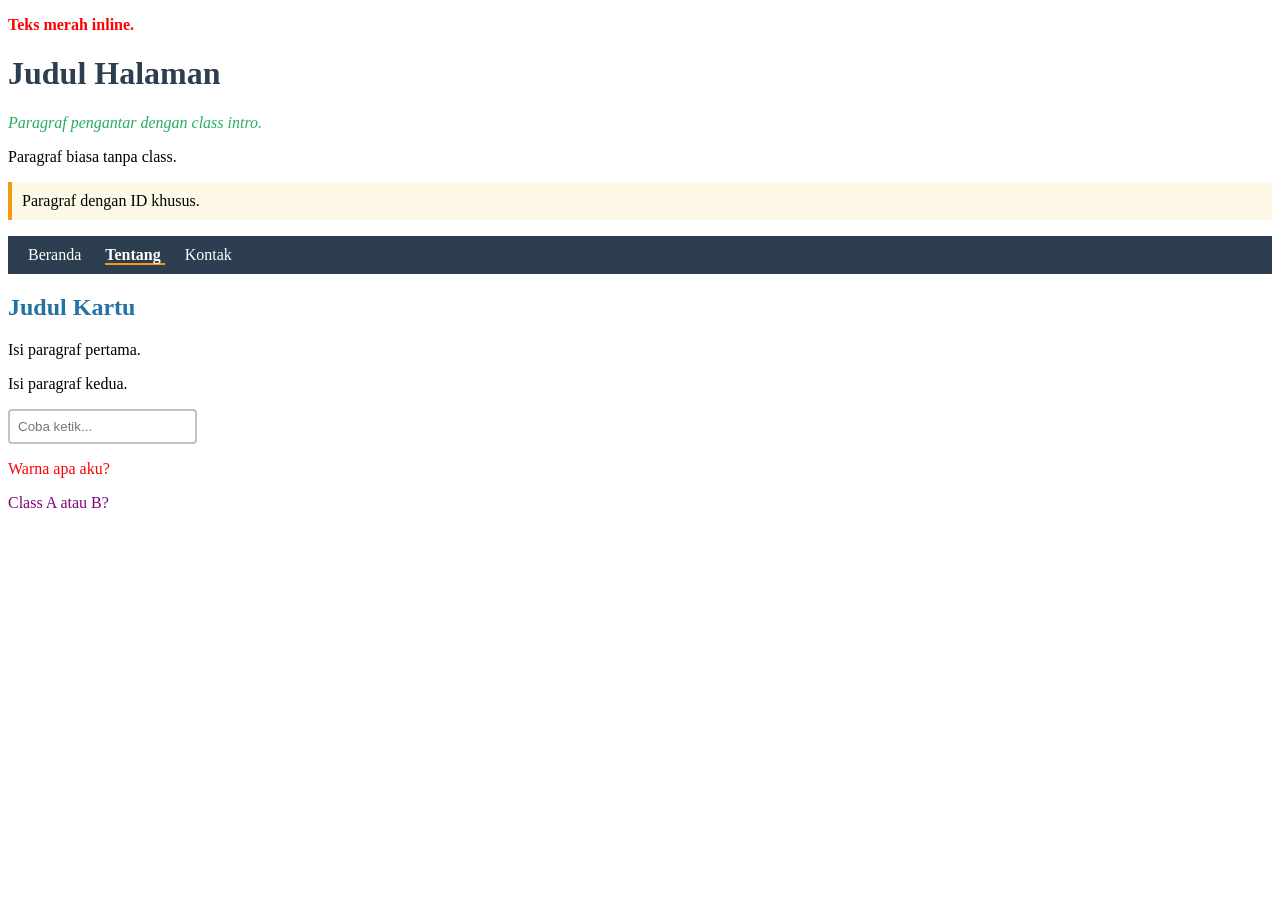
<file: modul-3/index.html>
<!DOCTYPE html>
<html lang="id">
<head>
    <meta charset="UTF-8">
    <meta name="viewport" content="width=device-width, initial-scale=1.0">
    <title>Belajar CSS</title>

    <!-- External CSS: cara yang dianjurkan -->
    <link rel="stylesheet" href="style.css">
</head>
<body>

    <!-- Inline CSS: hanya untuk demonstrasi -->
    <p style="color: red; font-weight: bold;">Teks merah inline.</p>
    <h1>Judul Halaman</h1>
    <p class="intro">Paragraf pengantar dengan class intro.</p>
    <p>Paragraf biasa tanpa class.</p>
    <p id="khusus">Paragraf dengan ID khusus.</p>

    <!-- kode sebelumnya -->
    <nav>
    <a href="#">Beranda</a>
    <a href="#" class="aktif">
        Tentang
    </a>
    <a href="#">Kontak</a>
</nav>
    <section class="kartu">
    <h2>Judul Kartu</h2>
    <p>Isi paragraf pertama.</p>
    <p>Isi paragraf kedua.</p>
</section>
    <input type="text" placeholder="Coba ketik...">

    <!-- Tambahkan di index.html -->
    <p class="teks-biru"
    id="teks-merah">
        Warna apa aku?
    </p>
    <p class="a b">
    Class A atau B?
    </p>

</body>
</html>
</file>
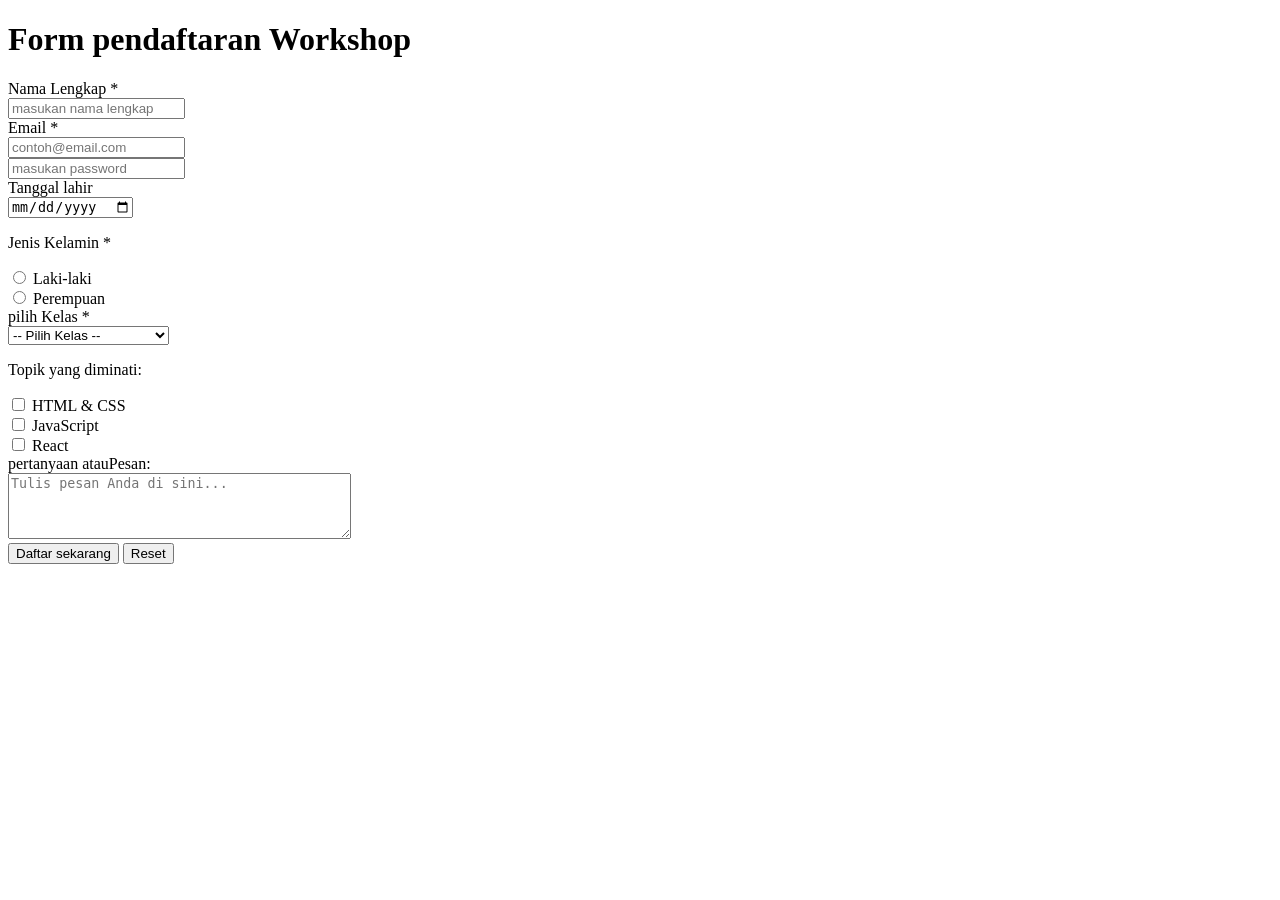
<file: modul-2/form.html>
<!doctype html>
<html lang="id">
  <head>
    <meta charset="UTF-8" />
    <meta name="viewport" content="width=device-width, initial-scale=1.0" />
    <title>Formulir Pendaftaran</title>
  </head>
  <body>
    <h1>Form pendaftaran Workshop</h1>

    <form action="#" method="POST">
      <!-- Nama Lengkap -->
      <div>
        <label for="nama">Nama Lengkap *</label><br />
        <input
          type="text"
          id="nama"
          name="nama"
          placeholder="masukan nama lengkap"
          minlength="3"
          maxlegth="100"
          required
        />
      </div>

      <!-- Email-->
      <div>
        <label for="Email">Email *</label><br />
        <input
          type="email"
          id="email"
          name="email"
          placeholder="contoh@email.com"
          required
        />
      </div>

      <!-- password-->
      <div>
        <input
          type="password"
          id="password"
          name="password"
          minlength="8"
          required
          placeholder="masukan password"
        />
      </div>
      
      <!-- Tanggal lahir -->
      <div>
        <label for="tanggal_lahir"> Tanggal lahir</label><br />
        <input type="date" id="tanggal_lahir" name="tanggal_lahir" />
      </div>

      <!-- Jenis Kelamin (radio)-->
      <div>
        <p>Jenis Kelamin *</p>
        <input type="radio" id="laki" name="jenis_kelamin" value="L" required />
        <label for="laki">Laki-laki</label>
        <br />
        <input type="radio" id="perempuan" name="jenis_kelamin" value="P" />
        <label for="perempuan">Perempuan</label>
      </div>

      <!-- Kelas / Batch (dropdown) -->
      <div>
        <label for="kelas">pilih Kelas *</label><br />
        <select id="kelas" name="kelas" required>
          <option value="">-- Pilih Kelas --</option>
          <option value="A">Kelas A (senin-Rabu)</option>
          <option value="B">Kelas B (selasa-Kamis)</option>
          <option value="C">Kelas C (jumat-Sabtu)</option>
        </select>
      </div>

      <!-- Minat (checkbox - bisa lebih dari satu) -->
      <div>
        <p>Topik yang diminati:</p>
        <input type="checkbox" id="html" name="minat" value="html" />
        <label for="html">HTML & CSS</label>
        <br />
        <input type="checkbox" id="js" name="minat" value="js" />
        <label for="js">JavaScript</label>
        <br />
        <input type="checkbox" id="react" name="minat" value="react" />
        <label for="react">React</label>
        <br />
      </div>

      <!-- Pesan -->
      <div>
        <label for="pesan">pertanyaan atauPesan:</label><br />
        <textarea
          id="pesan"
          name="pesan"
          rows="4"
          cols="40"
          placeholder="Tulis pesan Anda di sini..."
        ></textarea>
      </div>

      <!-- Tombol  -->
      <div>
        <button type="submit">Daftar sekarang</button>
        <button type="reset">Reset</button>
      </div>
    </form>
  </body>
</html>
</file>
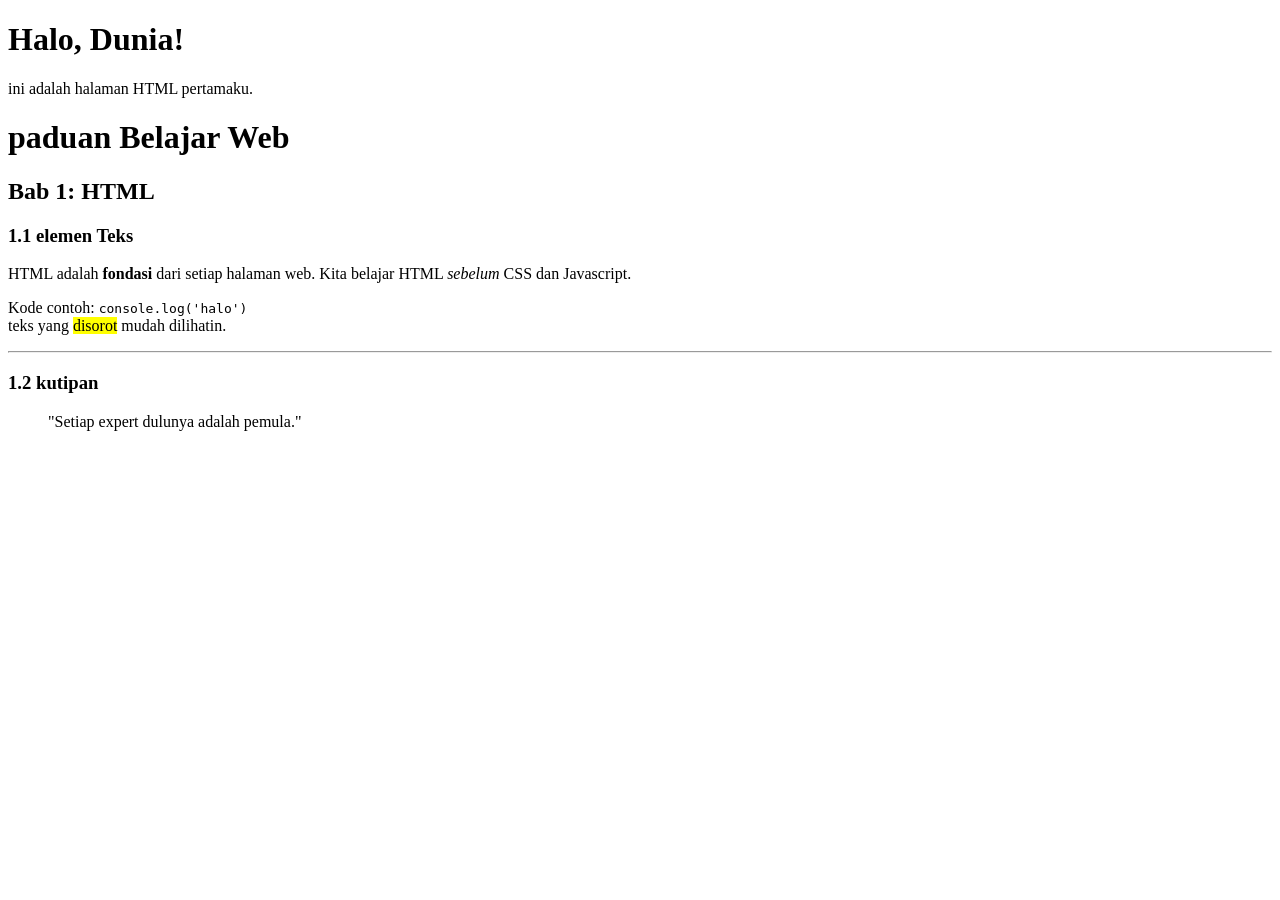
<file: modul-2/indek.html>
<!Doctype html>
<html lang="id">
<head>
    <meta charset="UTF-8">
    <meta name="viewport" content="width=device-width, initial-scale=1.0">
    <title>belajar HTML - Muhammad Alfarisi</title>
</head>
<body>
    <h1>Halo, Dunia!</h1>
    <p>ini adalah halaman HTML pertamaku.</p>

    <h1>paduan Belajar Web</h1>
    <h2>Bab 1: HTML</h2>
    <h3>1.1 elemen Teks</h3>

    <p>
        HTML adalah <strong>fondasi</strong> dari setiap halaman web.
        Kita belajar HTML <em>sebelum</em> CSS dan Javascript.
    </p>

    <p>
        Kode contoh: <code>console.log('halo')</code>
        <br>
        teks yang <mark> disorot</mark> mudah dilihatin.
    </p>

    <hr>

    <h3>1.2 kutipan</h3>
    <blockquote>
        "Setiap  expert dulunya adalah pemula."
    <blockquote>

</body>
</html>
</file>
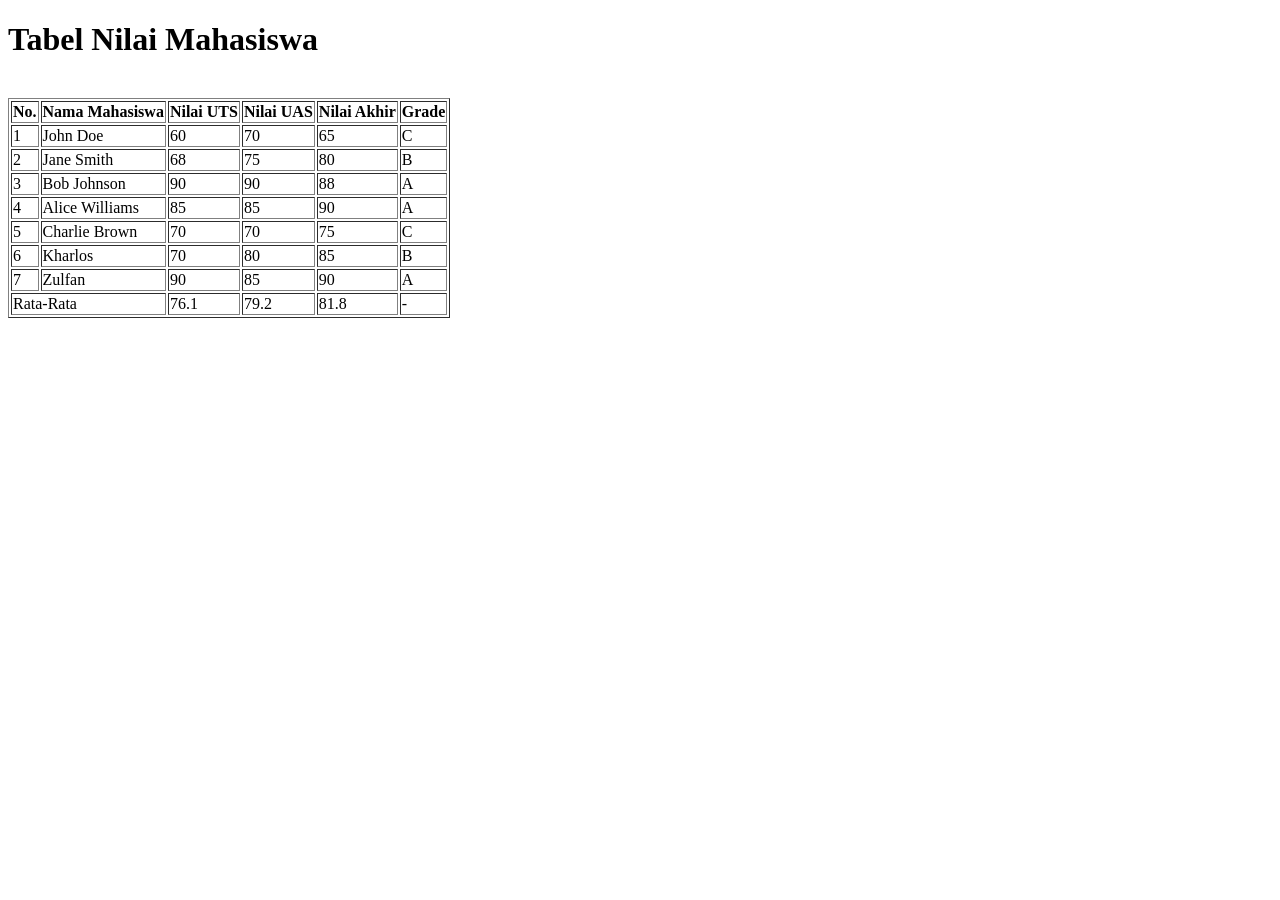
<file: modul-2/latihan1.html>
<!DOCTYPE html>
<html lang="id">
<head>
    <meta charset="UTF-8">
    <meta name="viewport" content="width=device-width, initial-scale=1.0">
    <title>Tabel Nilai Mahasiswa</title>
</head>
<body>
    <h1>Tabel Nilai Mahasiswa </h1>

    <br>
    <table border="1">
        <thead>
            <tr>
                <th scope="col">No.</th>
                <th scope="col">Nama Mahasiswa</th>
                <th scope="col">Nilai UTS</th>
                <th scope="col">Nilai UAS</th>
                <th scope="col">Nilai Akhir</th>
                <th scope="col">Grade</th>
            </tr>
        </thead>
        <tbody>
            <tr>
                <td>1</td>
                <td>John Doe</td>
                <td>60</td>
                <td>70</td>
                <td>65</td>
                <td>C</td>
            </tr>
            <tr>
                <td>2</td>
                <td>Jane Smith</td>
                <td>68</td>
                <td>75</td>
                <td>80</td>
                <td>B</td>
            </tr>
            <tr>
                <td>3</td>
                <td>Bob Johnson</td>
                <td>90</td>
                <td>90</td>
                <td>88</td>
                <td>A</td>
            </tr>
            <tr>
                <td>4</td>
                <td>Alice Williams</td>
                <td>85</td>
                <td>85</td>
                <td>90</td>
                <td>A</td>
            </tr>
            <tr>
                <td>5</td>
                <td>Charlie Brown</td>
                <td>70</td>
                <td>70</td>
                <td>75</td>
                <td>C</td>
            </tr>
            <tr>
                <td>6</td>
                <td>Kharlos</td>
                <td>70</td>
                <td>80</td>
                <td>85</td>
                <td>B</td>
            </tr>
            <tr>
                <td>7</td>
                <td>Zulfan</td>
                <td>90</td>
                <td>85</td>
                <td>90</td>
                <td>A</td>
            </tr>
            </tr>
        </tbody>
        <tfoot>
            <tr>
                <td colspan="2">Rata-Rata</td>
                <td>76.1</td>
                <td>79.2</td>
                <td>81.8</td>
                <td>-</td>
            </tr>
        </tfoot>
    </table>
</body>
</html>
</file>
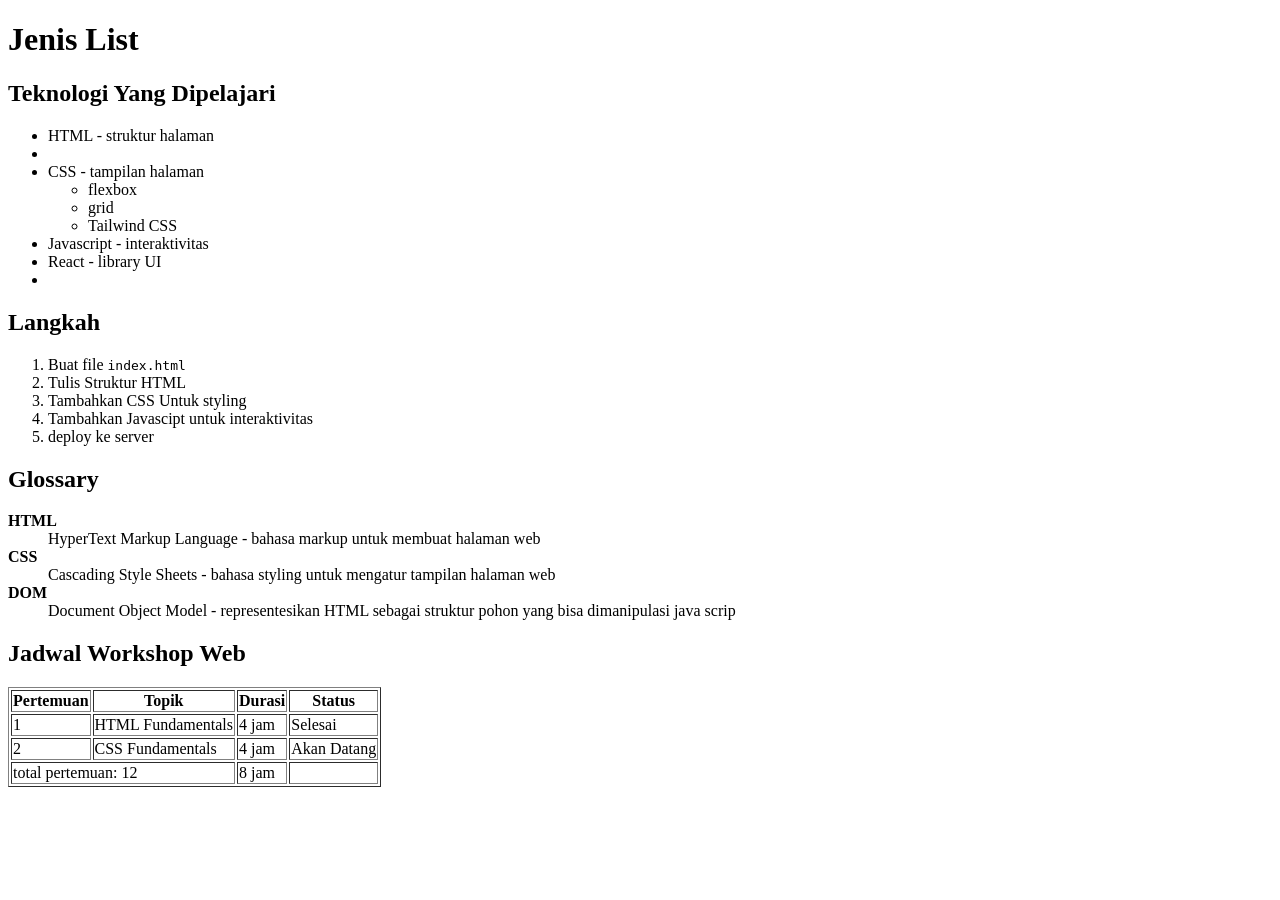
<file: modul-2/list-tabel.html>
<!DOCTYPE html>
<html lang="en">
<head>
    <meta charset="UTF-8">
    <title>Document</title>
</head>
<body>
    
    <h1>Jenis List</h1>

    <!-- unordered list: urutan tidak penting -->
     <h2>Teknologi Yang Dipelajari </h2>
     <ul>
        <li>HTML - struktur halaman<li>
        <li>CSS - tampilan halaman
            <ul>
                <li>flexbox</li>
                <li>grid</li>
                <li>Tailwind CSS</li>
            </ul>
        </li>
        <li>Javascript - interaktivitas</li>
        <li>React - library UI<li></li>
     </ul>
     
    <!-- ordered list: urutan penting -->
     <h2>Langkah </h2>
     <ol>
        <li>Buat file <code>index.html</code></li>
        <li>Tulis Struktur HTML</li>
        <li>Tambahkan CSS Untuk styling</li>
        <li>Tambahkan Javascipt untuk interaktivitas</li>
        <li>deploy ke server</li>
    </ol>

    <!-- Description list: pasangan istilah dan definisi-->
     <h2> Glossary </h2>
     <dl>
        <dt><strong>HTML</strong></dt>
        <dd>HyperText Markup Language - bahasa markup untuk membuat halaman web</dd>

        <dt><strong>CSS</strong></dt>
        <dd>Cascading Style Sheets - bahasa styling untuk mengatur tampilan halaman web</dd>

        <dt><strong>DOM</strong></dt>
        <dd>Document Object Model - representesikan HTML sebagai struktur pohon yang bisa 
        dimanipulasi java scrip</dd>

    </dl>

    <h2>Jadwal Workshop Web</h2>

    <table border="1">
        <thead>           
            <tr>
                <th Scope="col">Pertemuan</th>
                <th Scope="col">Topik</th>
                <th Scope="col">Durasi</th>
                <th Scope="col">Status</th>
            </tr>
        </thead>
        <tbody>
            <tr>
                <td>1</td>
                <td>HTML Fundamentals</td>
                <td>4 jam</td>
                <td>Selesai</td>
            </tr>
            <tr>
                <td>2</td>
                <td>CSS Fundamentals</td>
                <td>4 jam</td>
                <td>Akan Datang</td>
            </tr>
            <tr>
                <td colspan="2">total pertemuan: 12</td>
                <td>8 jam</td>
                <td></td>
            </tr>
        </tbody>
    </table>

</body>
</html>
</file>
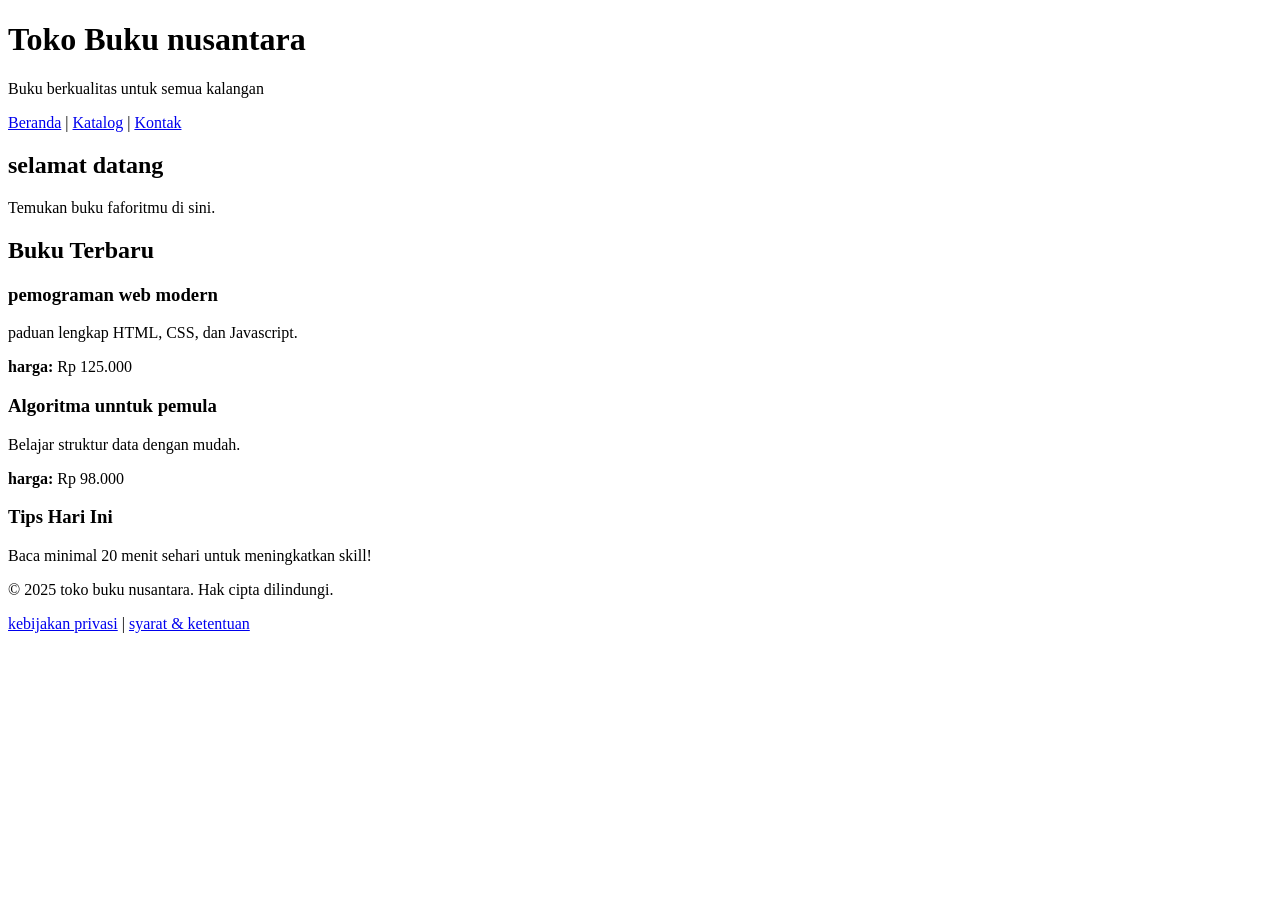
<file: modul-2/semantic.html>
<!Doctype html>
<html lang="id">
<head>
    <meta charset="UTF-8">
    <meta name="viewport" content="width=device-width, initial-scale=1.0">
    <title>Toko Buku Online</title>
</head>
<body>
    <header>
        <h1>Toko Buku nusantara</h1>
        <p>Buku berkualitas untuk semua kalangan</p>
    </header>
                
    <nav>
        <a href="#beranda">Beranda</a> |
        <a href="#Katalog">Katalog</a> |
        <a href="#kontak">Kontak</a>

    </nav>
       
    <main>

        <section id="beranda">
            <h2>selamat datang</h2>
            <p>Temukan buku faforitmu di sini.</p>
        </section>

        <section id="katalog">
            <h2>Buku Terbaru</h2>

         <article>
            <h3>pemograman web modern</h3>
            <p>paduan lengkap HTML, CSS, dan Javascript.</p>
            <p><strong>harga:</strong> Rp 125.000</p>
         </article>
        
         <article>
            <h3>Algoritma unntuk pemula</h3>
            <p>Belajar struktur data dengan mudah.</p>
            <p><strong>harga:</strong> Rp 98.000</p>
         </article>

        </section>

        <aside>
            <h3>Tips Hari Ini</h3>
            <p>Baca minimal 20 menit sehari untuk meningkatkan skill!</p>
        </aside>

    </main>

    <footer>
        <p>&copy; 2025 toko buku nusantara. Hak cipta dilindungi.</p>
        <p><a href="#">kebijakan privasi</a> | <a href="#">syarat & ketentuan</a></p>
    </footer>

</body>
</html>
</file>
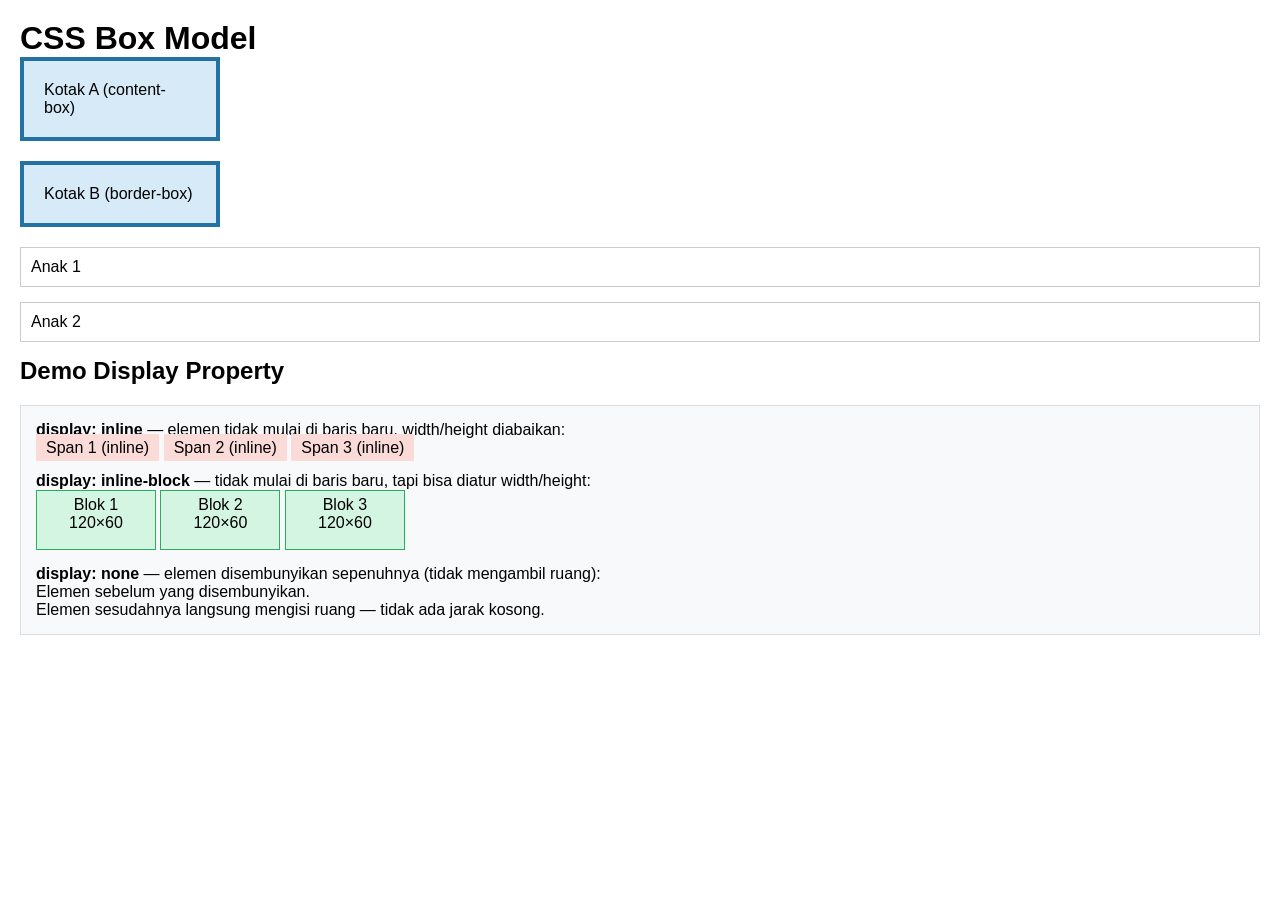
<file: modul-3/box-model.html>
<!DOCTYPE html>
<html lang="id">
<head>
    <meta charset="UTF-8">
    <title>Box Model</title>
    <link rel="stylesheet" href="box-model.css">
</head>
<body>
    <h1>CSS Box Model</h1>

    <div class="kotak-a">
        Kotak A (content-box)
    </div>

    <div class="kotak-b">
        Kotak B (border-box)
    </div>

    <div class="demo-margin">
    <div class="anak-1">Anak 1</div>
    <div class="anak-2">Anak 2</div>
    </div>

    <h2>Demo Display Property</h2>
    <div class="demo-display">
        <p><strong>display: inline</strong> — elemen tidak mulai di baris baru, width/height
    diabaikan:</p>

        <!-- Span adalah inline secara default -->
    <span class="kotak-inline">Span 1 (inline)</span>
    <span class="kotak-inline">Span 2 (inline)</span>
    <span class="kotak-inline">Span 3 (inline)</span>

    <p style="margin-top: 15px;"><strong>display: inline-block</strong> —
        tidak mulai di baris baru, tapi bisa diatur width/height:</p>
    <span class="kotak-inline-block">Blok 1<br>120×60</span>
    <span class="kotak-inline-block">Blok 2<br>120×60</span>
    <span class="kotak-inline-block">Blok 3<br>120×60</span>

    <p style="margin-top: 15px;"><strong>display: none</strong> —
        elemen disembunyikan sepenuhnya (tidak mengambil ruang):</p>

    <p>Elemen sebelum yang disembunyikan.</p>
    <p style="display: none;">Paragraf ini TIDAK tampil (display: none).</p>
    <p>Elemen sesudahnya langsung mengisi ruang — tidak ada jarak kosong.</p>
</div>
</body>
</html>
</file>
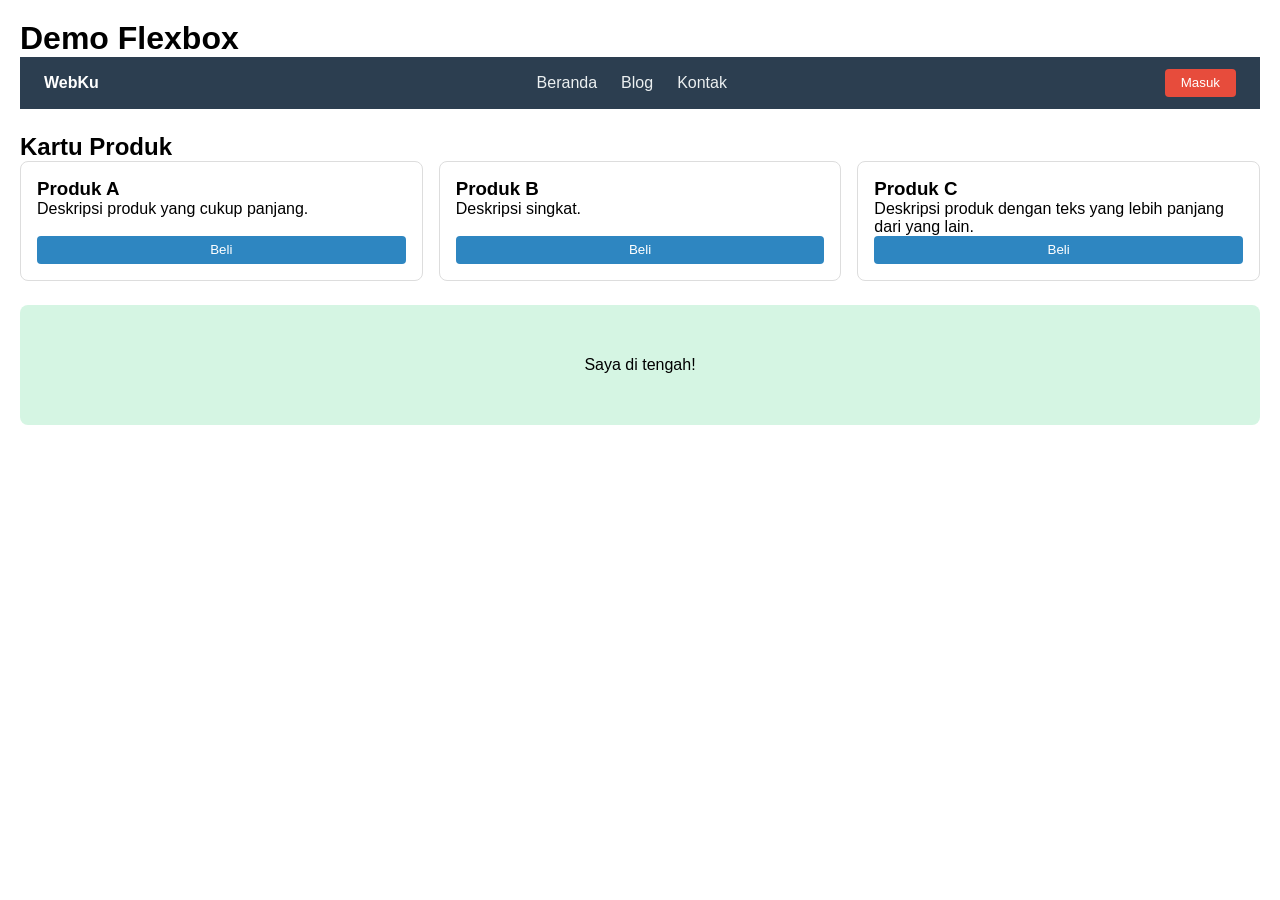
<file: modul-3/flexbox.html>
<!DOCTYPE html>
<html lang="id">
<head>
    <meta charset="UTF-8">
    <title>Flexbox</title>
    <link rel="stylesheet" href="flexbox.css">
</head>
<body>
    <h1>Demo Flexbox</h1>
        <!-- Demo 1: Navbar -->
        <nav class="navbar">
          <div class="logo">WebKu</div>
            <ul class="nav-links">
                <li><a href="#">Beranda</a></li>
                <li><a href="#">Blog</a></li>
                <li><a href="#">Kontak</a></li>
            </ul>
          <button class="btn-masuk">Masuk</button>
        </nav>

        <!-- Demo 2: Card grid -->
    <h2>Kartu Produk</h2>
    <div class="kartu-container">
    <div class="kartu">
         <h3>Produk A</h3>
         <p>Deskripsi produk yang cukup panjang. </p>
         <button>Beli</button>
    </div>
    
<div class="kartu">
    <h3>Produk B</h3>
    <p>Deskripsi singkat.</p>
    <button>Beli</button>
</div>

<div class="kartu">
<h3>Produk C</h3>
<p>Deskripsi produk dengan teks yang lebih panjang dari yang lain.</p>
<button>Beli</button>
</div>
</div>
<!-- Demo 3: Centering -->
<div class="kotak-tengah">
<p>Saya di tengah!</p>
</div>
</body>
</html>
</file>
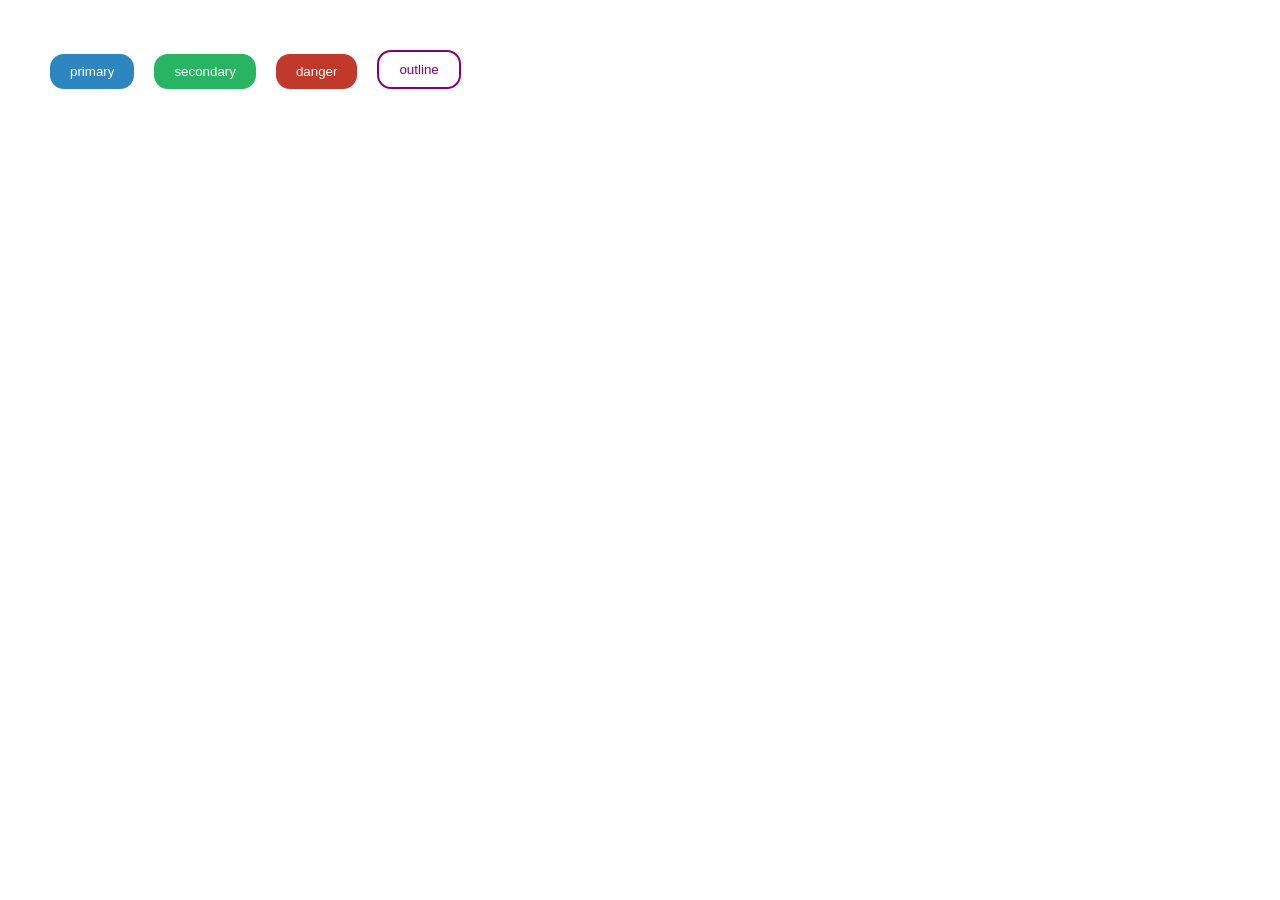
<file: modul-3/Latihan-1.html>
<!-- membuat tombol dengan 4 varian mengggunakan class: btn-primary, .btn-secondary, .btn-danger, .btn-outline -->

<!DOCTYPE html>
<html lang="id">
<head>
    <meta charset="UTF-8">
    <meta name="viewport" content="width=device-width, initial-scale=1.0">
    <title>Latihan Button</title>
    <link rel="stylesheet" href="latihan-1.css">
</head>

    <body>
    <div class="container">
        <button class="btn btn-primary">primary</button>
        <button class="btn btn-secondary">secondary</button>
        <button class="btn btn-danger">danger</button>
        <button class="btn btn-outline">outline</button>
    </div>
</body>
</html>
</file>
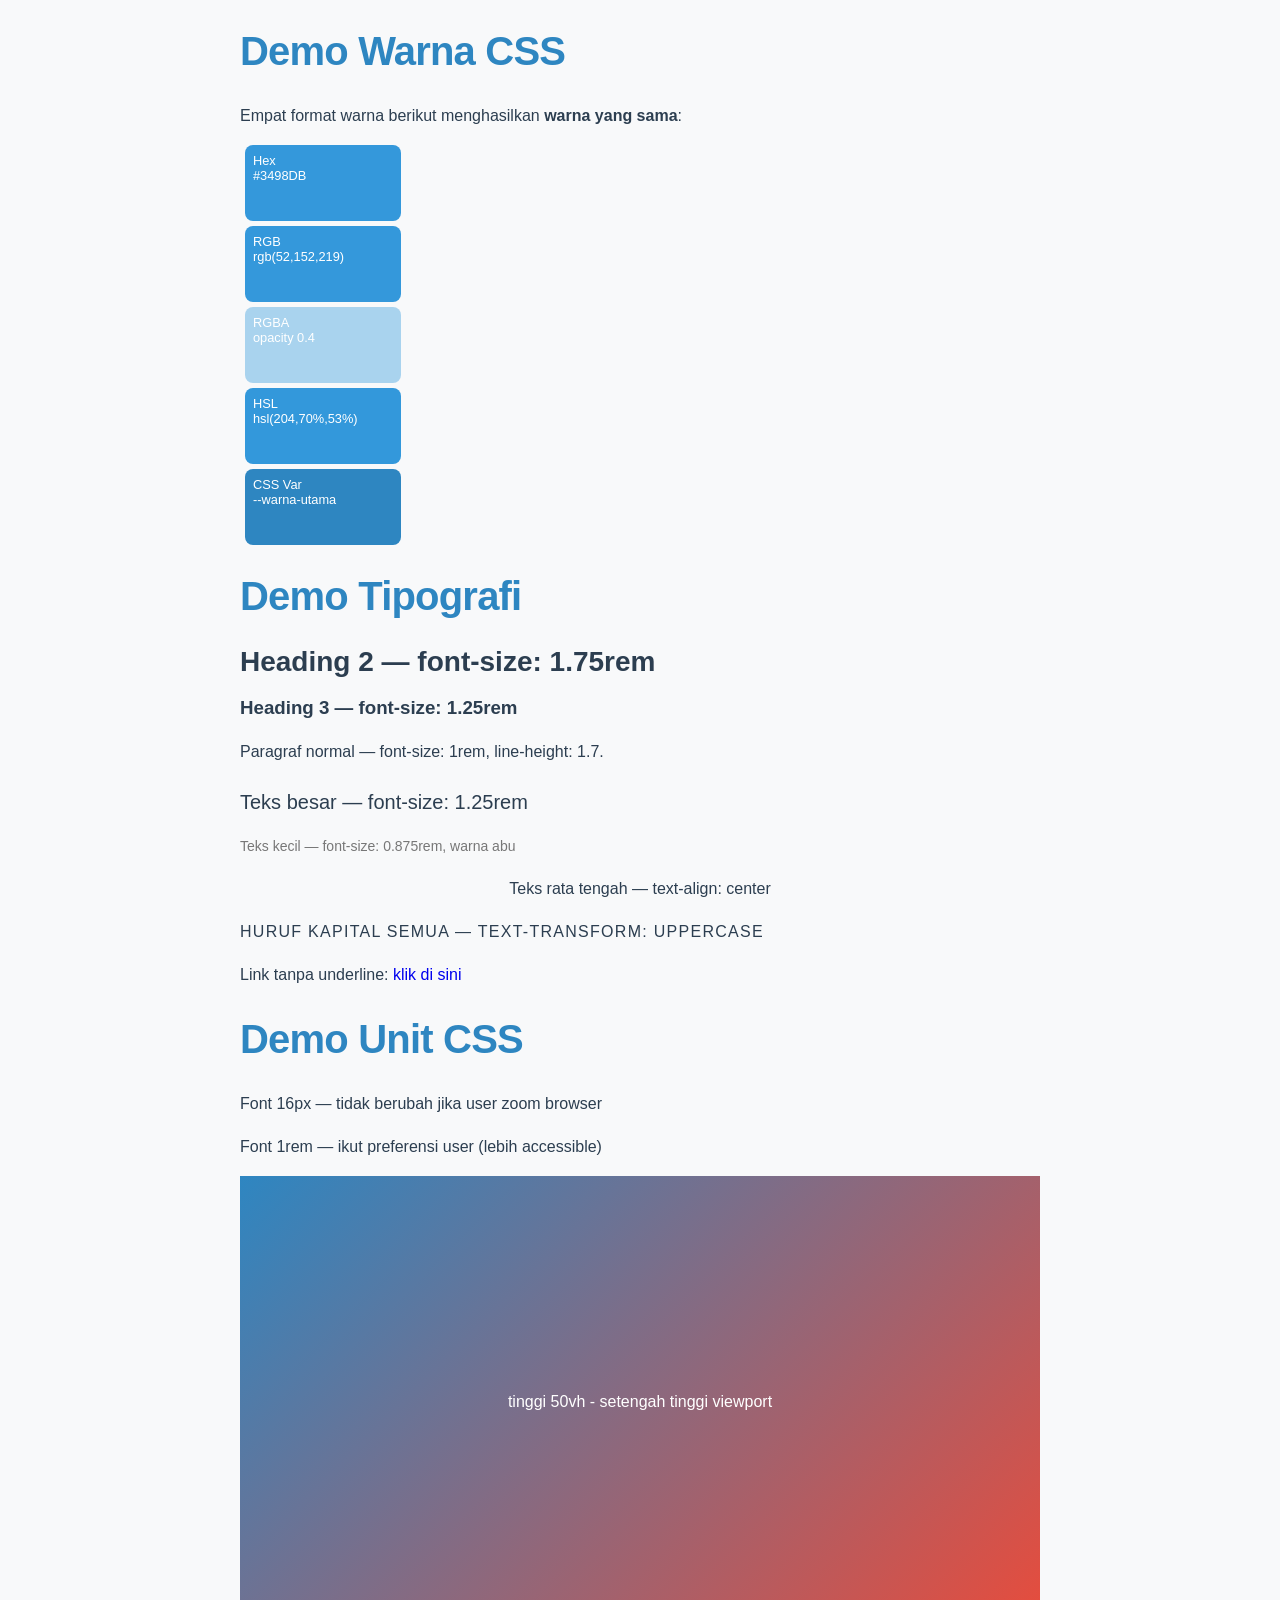
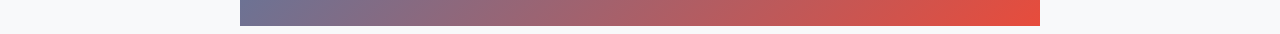
<file: modul-3/tifografi.html>
<!DOCTYPE html>
<html lang="id">
<head>
    <meta charset="UTF-8">
    <meta name="viewport" content="width=device-width, initial-scale=1.0">
    <title>Warna, Tipografi & Unit CSS</title>
    <link rel="stylesheet" href="tipografi.css">

    <link href="https://fonts.google.com/css2?family=Inter:wght@400;600;700&display=swap"
        rel="stylesheet">
</head>
<body>

    <main class="container">

    <!-- Demo Format Warna -->
        <h1>Demo Warna CSS</h1>
        <p>Empat format warna berikut menghasilkan <strong>warna yang sama</strong>:</p>
        <div class="kotak-warna warna-hex">Hex<br>#3498DB</div>
        <div class="kotak-warna warna-rgb">RGB<br>rgb(52,152,219)</div>
        <div class="kotak-warna warna-rgba">RGBA<br>opacity 0.4</div>
        <div class="kotak-warna warna-hsl">HSL<br>hsl(204,70%,53%)</div>
        <div class="kotak-warna warna-var">CSS Var<br>--warna-utama</div>
    
    <!-- Demo Tipografi -->
        <h1>Demo Tipografi</h1>  
        <h2>Heading 2 — font-size: 1.75rem</h2>
        <h3>Heading 3 — font-size: 1.25rem</h3>
        <p>Paragraf normal — font-size: 1rem, line-height: 1.7.</p>
        <p class="teks-besar">Teks besar — font-size: 1.25rem</p>
        <p class="teks-kecil">Teks kecil — font-size: 0.875rem, warna abu</p>
        <p class="teks-tengah">Teks rata tengah — text-align: center</p>
        <p class="uppercase">Huruf kapital semua — text-transform: uppercase</p>
        <p>Link tanpa underline: <a href="#" class="no-underline">klik di sini</a></p>

    <!-- Demo Unit CSS -->
        <h1>Demo Unit CSS</h1>
        <p class="font-px">Font 16px — tidak berubah jika user zoom browser</p>
        <p class="font-rem">Font 1rem — ikut preferensi user (lebih accessible)</p>

        <!-- Hero section untuk demo vh -->
       <div class="hero">
            <p>tinggi 50vh - setengah tinggi viewport</p>
        </div>
    </main>
</body>
</html>
</file>
<file: modul-3/style.css>
/* Styling semua elemen <h1> */
h1 {
color: #2C3E50;
font-size: 2rem;
}
/* Styling semua elemen dengan class="intro" */
.intro {
color: #27AE60;
font-style: italic;
}
/* Styling elemen dengan id="khusus" */
#khusus {
background-color: #FEF9E7;
padding: 10px;
border-left: 4px solid #F39C12;
}
/* Selector type */

nav { background: #2C3E50; padding: 10px; }
/* Selector descendant */
nav a {
color: white;
text-decoration: none;
margin: 0 10px;
}
/* Pseudo-class */
nav a:hover { color: #F39C12; }
/* Class */
.aktif { font-weight: bold;
border-bottom: 2px solid #F39C12; }
/* Direct child */
.kartu > h2 { color: #2471A3; }
/* Attribute selector */
input[type='text'] {
border: 2px solid #BDC3C7;
padding: 8px;
border-radius: 4px;
}
input[type='text']:focus {
border-color: #2471A3;
outline: none;
}
/* Siapa yang menang? */
/* (0,0,0,1) */
p { color: black; }
/* (0,0,1,0) — menang dari p */
.teks-biru { color: blue; }
/* (0,1,0,0) — menang dari .teks-biru */
#teks-merah { color: red; }
/* Dua class — sama specificity, */
/* yang terakhir menang */
.a { color: orange; }
.b { color: purple; }
/* <p class='a b'> → purple */
</file>
<file: modul-3/box-model.css>
/* RESET — selalu taruh di atas */
*, *::before, *::after {
    box-sizing: border-box;
    margin: 0;
    padding: 0;
}
body { padding: 20px; font-family: Arial; }

/* Kotak untuk demo box model */
    .kotak-a, .kotak-b {
    width: 200px;
    padding: 20px;
    border: 4px solid #2471A3;
    margin-bottom: 20px;
    background: #D6EAF8;
}
/* RESET — selalu taruh di atas */
*, *::before, *::after {
    box-sizing: border-box;
    margin: 0;
    padding: 0;
}
    .anak-1, .anak-2 {
        background: white;
        padding: 10px;
        margin: 15px 0;
        border: 1px solid #ccc;
}

/* Demo display property — tambahkan di box-model.css */  
 .demo-display {
        margin-top: 20px;
        background: #F8F9FA;
        padding: 15px;
        border: 1px solid #ddd;
}
/* Span default adalah inline — width tidak berlaku */
.kotak-inline {
    display: inline;
    width: 150px; /* DIABAIKAN karena inline */
    background: #FADBD8;
    padding: 5px 10px;
}

/* inline-block: inline tapi bisa diatur ukuran */
.kotak-inline-block {
    display: inline-block;
    width: 120px;
    height: 60px;
    background: #D5F5E3;
    padding: 5px;
    text-align: center;
    vertical-align: middle;
    border: 1px solid #27AE60;
}
</file>
<file: modul-3/flexbox.css>
*, *::before, *::after {
    box-sizing: border-box;
    margin: 0; padding: 0;
}
body { font-family: Arial;
    padding: 20px; }

    /* ── Navbar ── */
.navbar {
    display: flex;
    justify-content: space-between;
    align-items: center;
    background: #2C3E50;
    padding: 0.75rem 1.5rem;
    margin-bottom: 1.5rem;
}

.logo { color: white;
        font-weight: bold; }
.nav-links {
        display: flex;
        list-style: none;
        gap: 1.5rem;
}

.nav-links a { color: #ECF0F1;
        text-decoration: none; }
.btn-masuk {
        background: #E74C3C;
        color: white; border: none;
    padding: 0.4rem 1rem;
    border-radius: 4px;
    cursor: pointer;
}

    /* ── Card Grid ── */
.kartu-container {
    display: flex;
    gap: 1rem;
    flex-wrap: wrap;
    margin-bottom: 1.5rem;

}
.kartu {
    flex: 1;
    min-width: 180px;
    border: 1px solid #ddd;
    border-radius: 8px;
    padding: 1rem;
    display: flex;
    flex-direction: column;
    justify-content: space-between;
}

.kartu button {
    margin-top: auto;
    padding: 0.4rem;
    background: #2E86C1;
    color: white; border: none;
    border-radius: 4px;
    cursor: pointer;
}

    /* ── Centering ── */
.kotak-tengah {
    display: flex;
    justify-content: center;
    align-items: center;
    height: 120px;
    background: #D5F5E3;
    border-radius: 8px;
}
</file>
<file: modul-3/latihan-1.css>
/* membuat  4 tombol dengan 4 warna yang berbeda */
/* menggunakan .btn-primary, .btn-secondary,. btn-dengar,. btn-outline.*/

*, *::before, *::after {
    box-sizing: border-box;
    margin: 0; padding: 0;
}
.container {
    display: flex;
    gap: 20px;
    margin-top: 50px;
    margin-left: 50px;
}  
.btn {
    margin-top: auto;
    padding: 10px 20px;
}
.btn-primary {
    background-color: #2e86c1;
    color: white; border: none;
    border-radius: 14px;
    cursor: pointer;
}

.btn-secondary {
    background-color: #28b463;
    color: white; border: none;
    border-radius: 14px;
    cursor: pointer;
}

.btn-danger {
    background-color: #c0392b;
    color: white; border: none;
    border-radius: 14px;
    cursor: pointer;
}

.btn-outline {
    background-color: transparent; border: 2px solid purple;
    color: purple;  
    border-radius: 14px;
    cursor: pointer;
}
</file>
<file: modul-3/tipografi.css>
/* CSS Variables — definisikan di :root agar bisa dipakai global */
:root {
        --warna-utama: #2E86C1;
        --warna-aksen: #E74C3C;
        --warna-teks: #2C3E50;
        --warna-bg: #F8F9FA;
        --font-utama: 'Segoe UI', Arial, sans-serif;
        --radius: 8px;
}

body {
    background-color: var(--warna-bg);
    color:            var(--warna-teks);
    font-family:      var(--font-utama);
}

   /*Demo format warna*/
   .warna-hex { background-color: #3498DB;}
   .warna-rgb { background-color: rgb(52, 152, 219);}
   .warna-rgba { background-color: rgb(52, 152, 219, 0.4);}
   .warna-hsl { background-color: hsl(204,70%,53%);}
   .warna-var { background-color: var(--warna-utama);}

   .kotak-warna {
        display: inline-blokk;
        width: 140px; height: 60px;
        margin: 5px; padding: 8px;
        color: white; font-size: 0.8rem;
        border-radius: var(--radius);
        vertical-align: top;
   }

h1{
    font-size: 2.5rem;
    font-weight: 700;
    line-height: 1.2;
    letter-spacing: -0.02em;        /*sedikit rapat untuk heading besar*/
    color: var(--warna-utama);
}

h2{
    font-size: 1.75rem;
    font-weight: 600;
    margin-top: 1.5rem;
    margin-bottom: 0.5rem;
}

p {
    font-size: 1rem;        /* 1 rem=16px*/
    line-height: 1.7;       /*tampa unit = relatif terhadap forn-size */
    margin-bottom: 1rem;
}

    .teks-besar { font-size: 1.25rem; }
    .teks-kecil { font-size: 0.875rem; color: #777; }
    .teks-tengah { text-align: center; }
    .uppercase { text-transform: uppercase; letter-spacing: 0.08em; }
    .no-underline { text-decoration: none; }

    .container {
        max-width: 800px;       /* px: lebar maxsimum */
        width: 90%;             /* %: 90% lebar parent,responsif */
        margin: 0 auto;         /* auto: center horizontal */
        padding: 0 1rem;        /* rem: padding kiri-kanan */
    }

        .hero {
            height: 50vh;         /* vh: setengah tinggi viewport */
            background: linear-gradient(135deg, var(--warna-utama), var(--warna-aksen));
            display: flex;
            align-items: center;
            justify-content: center;
            color: white;
            font-size: 2rem;
            }

        /* perrbandingan px vx rem */
        .fonnt-px { font-size: 16x;}     /*tidak berubah jika user ubah preferensi */
        .font-rem { font-size: 1rem;}    /*ikut preferensi user - lebih accesible */
</file>
